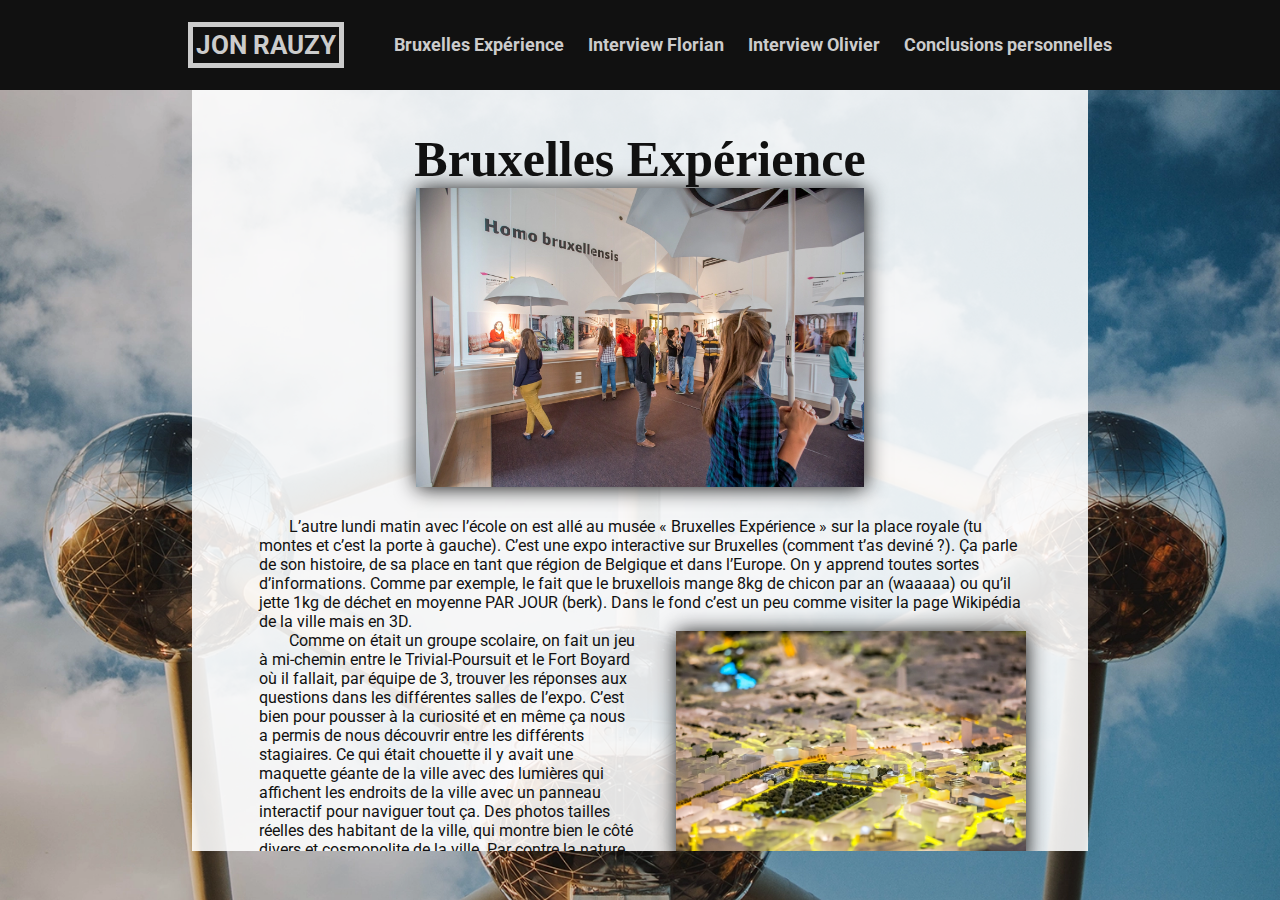
<file: bxlexp.html>
<!DOCTYPE html>
<html lang="en">
  <head>
    <meta charset="UTF-8" />
    <meta http-equiv="X-UA-Compatible" content="IE=edge" />
    <meta name="viewport" content="width=device-width, initial-scale=1.0" />
    <title>Jonathan Rauzy</title>
    <link rel="stylesheet" href="style.css" />
    <link rel="preconnect" href="https://fonts.googleapis.com" />
    <link rel="preconnect" href="https://fonts.gstatic.com" crossorigin />
    <link
      href="https://fonts.googleapis.com/css2?family=Roboto&family=Silkscreen&family=Fredericka+the+Great&display=swap"
      rel="stylesheet"
    />
    <link
      href="https://fonts.googleapis.com/icon?family=Material+Icons"
      rel="stylesheet" />
  </head>
  <body>
    <nav>
      <div class="navbar">
        <a href="index.html"><h2>JON RAUZY</h2></a>
        <div class="navlist">
          <a href="bxlexp.html">Bruxelles Expérience</a>
          <a href="florian.html">Interview Florian</a>
          <a href="olivier.html">Interview Olivier</a>
          <a href="conclusion.html">Conclusions personnelles</a>
        </div>
      </div>
    </nav>

        <!-- menu hamburger-->
        <ul class="menu">
          <li><a href="bxlexp.html">Bruxelles Expérience</a></li>
          <li><a href="florian.html">Interview Florian</a></li>
          <li><a href="olivier.html">Interview Olivier</a></li>
          <li><a href="conclusion.html">Conclusions personnelles</a></li>
        </ul>
        <button class="hamburger">
          <i class="menuIcon material-icons">menu</i>
          <i class="closeIcon material-icons">close</i>
        </button>

    <div class="splash-text" id="bxlbg">
      <div class="text">
        <h3>Bruxelles Expérience</h3>
        <figure>
          <img src="images/bxl2.webp" id="bxl2" />
        </figure>
        <div id="bxltxt">
          <p>
            L’autre lundi matin avec l’école on est allé au musée « Bruxelles
            Expérience » sur la place royale (tu montes et c’est la porte à
            gauche). C’est une expo interactive sur Bruxelles (comment t’as
            deviné ?). Ça parle de son histoire, de sa place en tant que région
            de Belgique et dans l’Europe. On y apprend toutes sortes
            d’informations. Comme par exemple, le fait que le bruxellois mange
            8kg de chicon par an (waaaaa) ou qu’il jette 1kg de déchet en
            moyenne PAR JOUR (berk). Dans le fond c’est un peu comme visiter la
            page Wikipédia de la ville mais en 3D.
          </p>
          <img src="images/bxl1.webp" id="bxl1" />
          <p>
            Comme on était un groupe scolaire, on fait un jeu à mi-chemin entre
            le Trivial-Poursuit et le Fort Boyard où il fallait, par équipe de
            3, trouver les réponses aux questions dans les différentes salles de
            l’expo. C’est bien pour pousser à la curiosité et en même ça nous a
            permis de nous découvrir entre les différents stagiaires. Ce qui
            était chouette il y avait une maquette géante de la ville avec des
            lumières qui affichent les endroits de la ville avec un panneau
            interactif pour naviguer tout ça. Des photos tailles réelles des
            habitant de la ville, qui montre bien le côté divers et cosmopolite
            de la ville. Par contre la nature compétitive du jeu nous a poussé à
            tout faire en courant, alors je pense qu’on a zappé pas mal d’infos.
            Et la madame de l’accueil a refusé que Yanis et Youcef fassent un
            bras pour déterminer le gagnant alors on était un peu déçus.
            N’empêche, big up l’équipe du musée et big up à Karen !
          </p>

          <p>
            Après, je sais pas si je recommande. Ça reste très anecdotique
            culturellement. C’est peut-être dû au fait qu’on a fait le jeu le
            plus vite possible… Et j’ai l’impression que la ville essaie de me
            convaincre qu’elle est cool alors que je suis déjà convaincu, hein !
            Sinon je serais rentré dans mon pays. Aussi on sait tous que
            Bruxelles a une culture de la dérision et de l’absurde (dédicace
            Magritte) qui ne transpire pas du tout dans ce musée. Tout est très
            terre à terre et 1er degrés. Je reste sur ma faim. Bref, vas-y
            toi-même, dis-moi quoi !
          </p>
          <p>-Bisou, Jon</p>
        </div>
        <video id="bxl3" muted loop autoplay>
          <source src="images/bxl3.MP4" type="video/mp4" />
          Your browser does not support the video tag.
        </video>
      </div>
    </div>
    <script src="js.js"></script>
  </body>
</html>
</file>
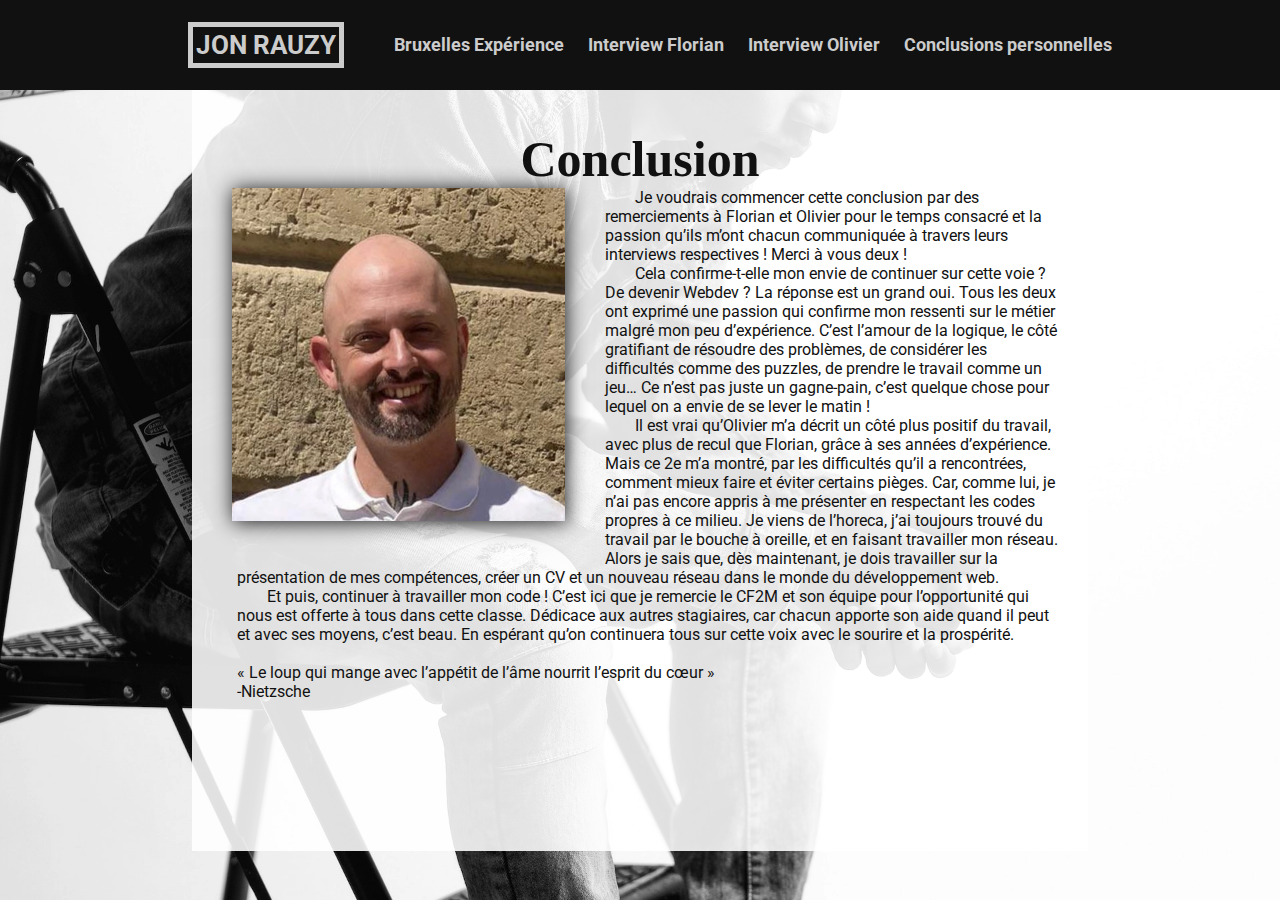
<file: conclusion.html>
<!DOCTYPE html>
<html lang="en">
  <head>
    <meta charset="UTF-8" />
    <meta http-equiv="X-UA-Compatible" content="IE=edge" />
    <meta name="viewport" content="width=device-width, initial-scale=1.0" />
    <title>Jonathan Rauzy</title>
    <link rel="stylesheet" href="style.css" />
    <link rel="preconnect" href="https://fonts.googleapis.com" />
    <link rel="preconnect" href="https://fonts.gstatic.com" crossorigin />
    <link
      href="https://fonts.googleapis.com/css2?family=Roboto&family=Silkscreen&family=Fredericka+the+Great&display=swap"
      rel="stylesheet" />
    <link
      href="https://fonts.googleapis.com/icon?family=Material+Icons"
      rel="stylesheet" />
  </head>
  <body>
    <nav>
      <div class="navbar">
        <a href="index.html"><h2>JON RAUZY</h2></a>
        <div class="navlist">
          <a href="bxlexp.html">Bruxelles Expérience</a>
          <a href="florian.html">Interview Florian</a>
          <a href="olivier.html">Interview Olivier</a>
          <a href="conclusion.html">Conclusions personnelles</a>
        </div>
      </div>
    </nav>

    <!-- menu hamburger-->
    <ul class="menu">
      <li><a href="bxlexp.html">Bruxelles Expérience</a></li>
      <li><a href="florian.html">Interview Florian</a></li>
      <li><a href="olivier.html">Interview Olivier</a></li>
      <li><a href="conclusion.html">Conclusions personnelles</a></li>
    </ul>
    <button class="hamburger">
      <i class="menuIcon material-icons">menu</i>
      <i class="closeIcon material-icons">close</i>
    </button>

    <div class="splash-text" id="conclubg">
      <div class="text">
        <h3>Conclusion</h3>
        <img src="images/moimoimoi.webp" id="maface" />
        <p>
          Je voudrais commencer cette conclusion par des remerciements à Florian
          et Olivier pour le temps consacré et la passion qu’ils m’ont chacun
          communiquée à travers leurs interviews respectives ! Merci à vous deux
          !
        </p>
        <p>
          Cela confirme-t-elle mon envie de continuer sur cette voie ? De
          devenir Webdev ? La réponse est un grand oui. Tous les deux ont
          exprimé une passion qui confirme mon ressenti sur le métier malgré mon
          peu d’expérience. C’est l’amour de la logique, le côté gratifiant de
          résoudre des problèmes, de considérer les difficultés comme des
          puzzles, de prendre le travail comme un jeu… Ce n’est pas juste un
          gagne-pain, c’est quelque chose pour lequel on a envie de se lever le
          matin !
        </p>
        <p>
          Il est vrai qu’Olivier m’a décrit un côté plus positif du travail,
          avec plus de recul que Florian, grâce à ses années d’expérience. Mais
          ce 2e m’a montré, par les difficultés qu’il a rencontrées, comment
          mieux faire et éviter certains pièges. Car, comme lui, je n’ai pas
          encore appris à me présenter en respectant les codes propres à ce
          milieu. Je viens de l’horeca, j’ai toujours trouvé du travail par le
          bouche à oreille, et en faisant travailler mon réseau. Alors je sais
          que, dès maintenant, je dois travailler sur la présentation de mes
          compétences, créer un CV et un nouveau réseau dans le monde du
          développement web.
        </p>
        <p>
          Et puis, continuer à travailler mon code ! C’est ici que je remercie
          le CF2M et son équipe pour l’opportunité qui nous est offerte à tous
          dans cette classe. Dédicace aux autres stagiaires, car chacun apporte
          son aide quand il peut et avec ses moyens, c’est beau. En espérant
          qu’on continuera tous sur cette voix avec le sourire et la prospérité.
          <br /><br />
          « Le loup qui mange avec l’appétit de l’âme nourrit l’esprit du cœur
          »<br />
          -Nietzsche
        </p>
      </div>
    </div>
    <script src="js.js"></script>
  </body>
</html>
</file>
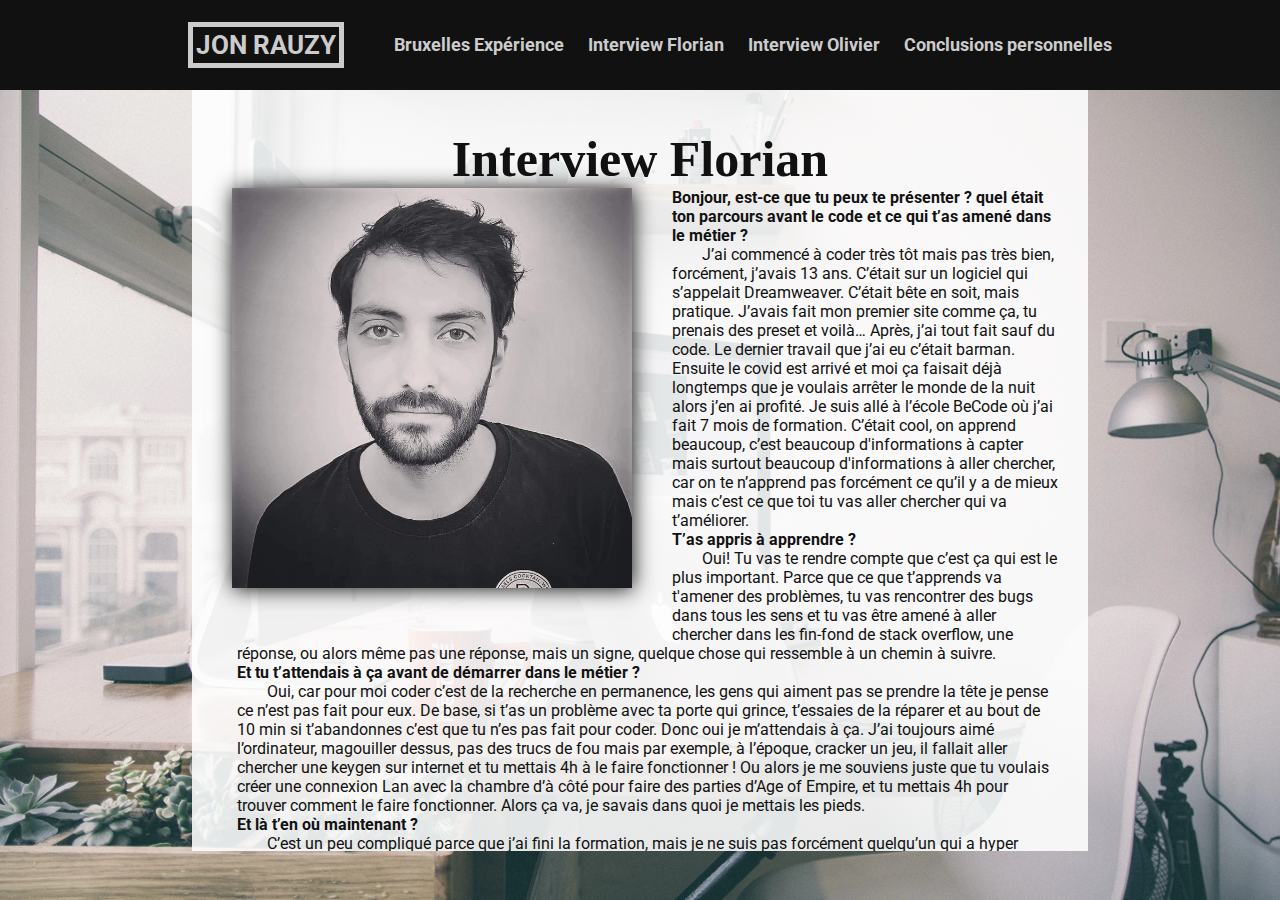
<file: florian.html>
<!DOCTYPE html>
<html lang="en">
  <head>
    <meta charset="UTF-8" />
    <meta http-equiv="X-UA-Compatible" content="IE=edge" />
    <meta name="viewport" content="width=device-width, initial-scale=1.0" />
    <title>Jonathan Rauzy</title>
    <link rel="stylesheet" href="style.css" />
    <link rel="preconnect" href="https://fonts.googleapis.com" />
    <link rel="preconnect" href="https://fonts.gstatic.com" crossorigin />
    <link
      href="https://fonts.googleapis.com/css2?family=Roboto&family=Silkscreen&family=Fredericka+the+Great&display=swap"
      rel="stylesheet"
    />
    <link
      href="https://fonts.googleapis.com/icon?family=Material+Icons"
      rel="stylesheet" />
  </head>
  <body>
    <nav>
      <div class="navbar">
        <a href="index.html"><h2>JON RAUZY</h2></a>
        <div class="navlist">
          <a href="bxlexp.html">Bruxelles Expérience</a>
          <a href="florian.html">Interview Florian</a>
          <a href="olivier.html">Interview Olivier</a>
          <a href="conclusion.html">Conclusions personnelles</a>
        </div>
      </div>
    </nav>
            <!-- menu hamburger-->
            <ul class="menu">
              <li><a href="bxlexp.html">Bruxelles Expérience</a></li>
              <li><a href="florian.html">Interview Florian</a></li>
              <li><a href="olivier.html">Interview Olivier</a></li>
              <li><a href="conclusion.html">Conclusions personnelles</a></li>
            </ul>
            <button class="hamburger">
              <i class="menuIcon material-icons">menu</i>
              <i class="closeIcon material-icons">close</i>
            </button>

    <div class="splash-text" id="flobg">
      <div class="text">
        <h3>Interview Florian</h3>
        <img src="images/floface.webp" id="floface" />
        <h5>
          Bonjour, est-ce que tu peux te présenter ? quel était ton parcours
          avant le code et ce qui t’as amené dans le métier ?
        </h5>
        <p>
          J’ai commencé à coder très tôt mais pas très bien, forcément, j’avais
          13 ans. C’était sur un logiciel qui s’appelait Dreamweaver. C’était
          bête en soit, mais pratique. J’avais fait mon premier site comme ça,
          tu prenais des preset et voilà… Après, j’ai tout fait sauf du code. Le
          dernier travail que j’ai eu c’était barman. Ensuite le covid est
          arrivé et moi ça faisait déjà longtemps que je voulais arrêter le
          monde de la nuit alors j’en ai profité. Je suis allé à l’école BeCode
          où j’ai fait 7 mois de formation. C’était cool, on apprend beaucoup,
          c’est beaucoup d'informations à capter mais surtout beaucoup
          d'informations à aller chercher, car on te n’apprend pas forcément ce
          qu’il y a de mieux mais c’est ce que toi tu vas aller chercher qui va
          t’améliorer.
        </p>
        <h5>T’as appris à apprendre ?</h5>
        <p>
          Oui! Tu vas te rendre compte que c’est ça qui est le plus important.
          Parce que ce que t’apprends va t'amener des problèmes, tu vas
          rencontrer des bugs dans tous les sens et tu vas être amené à aller
          chercher dans les fin-fond de stack overflow, une réponse, ou alors
          même pas une réponse, mais un signe, quelque chose qui ressemble à un
          chemin à suivre.
        </p>

        <h5>Et tu t’attendais à ça avant de démarrer dans le métier ?</h5>
        <p>
          Oui, car pour moi coder c’est de la recherche en permanence, les gens
          qui aiment pas se prendre la tête je pense ce n’est pas fait pour eux.
          De base, si t’as un problème avec ta porte qui grince, t’essaies de la
          réparer et au bout de 10 min si t’abandonnes c’est que tu n’es pas
          fait pour coder. Donc oui je m’attendais à ça. J’ai toujours aimé
          l’ordinateur, magouiller dessus, pas des trucs de fou mais par
          exemple, à l’époque, cracker un jeu, il fallait aller chercher une
          keygen sur internet et tu mettais 4h à le faire fonctionner ! Ou alors
          je me souviens juste que tu voulais créer une connexion Lan avec la
          chambre d’à côté pour faire des parties d’Age of Empire, et tu mettais
          4h pour trouver comment le faire fonctionner. Alors ça va, je savais
          dans quoi je mettais les pieds.
        </p>
        <h5>Et là t’en où maintenant ?</h5>
        <p>
          C’est un peu compliqué parce que j’ai fini la formation, mais je ne
          suis pas forcément quelqu’un qui a hyper confiance en moi. Surtout
          dans le monde des bureaux. C’est un peu paradoxal parce que c’est
          aussi le monde du code. C’est un peu un truc qui m’impressionne comme
          je viens du monde de la nuit, c’est pas du tout mon lieu de confort,
          c’est un autre contexte. Du coup, super peur, super nul dans la
          recherche d’emploi. Savoir comment se vendre, par exmple, juste
          prendre une photo bien pour mon CV... Ce n’est pas un truc que je sais
          faire. Du coup ça m’a amené juste à faire un stage et à rien trouver
          derrière et un petit peu baisser les bras. Je suis quelqu’un qui
          baisse les bras assez vite je pense. Ce qui est paradoxal...
        </p>
        <h5>Ca contredit le point que tu faisais avant haha!</h5>
        <p>
          C’est vrai, pour ce genre de chose j’ai pas confiance en moi. Au final
          ça m’a amené, en manque d’argent, à retourner travailler dans le monde
          de la nuit. Et ça m’a remotivé surtout à ne pas retravailler dans ce
          milieu ! Donc là j’ai eu de la chance, parce que j’ai toujours
          prospecté autour de moi, je ne me suis jamais arrêter de coder, je
          pense que c’est important de jamais s’arrêter et j’ai quand même eu
          une cliente, une personne qui m’a dit « j’ai besoin d’une plateforme,
          j’ai besoin de faire ci et ça dans ma plateforme » et ça tombait bien
          parce que j’avais besoin de clients. Parce que si je ne trouve pas de
          clients, si je ne trouve pas de patron, je trouve au moins une voie,
          pour essayer au moins de faire ma propre expérience. Donc du coup je
          me suis associé avec un autre pote qui était dans la même situation
          pour prendre ce client à 2.
        </p>
        <h5>A quoi ressemble ta journée type, comment tu t’organises ?</h5>
        <p>
          Avec mon pote on s’est fixé des heures où on commence et des heures où
          on termine. C’est vrai que moi si je ne me fixe pas ça je reste
          éveillé jusqu'à 6h du mat ! J’aime bien vivre la nuit mais là du coup
          je me lève à 9h du matin et je fais une pause de midi à 13 et finis à
          17. Puis des fois j’allonge jusqu’à 18-19h. C’est vrai que si je suis
          vraiment passionné par ce que je fais. Des fois tu peux continuer sans
          te dire que t’es en train de travailler, c’est ça qui est cool. Et je
          ne me douche pas ! évidemment !
        </p>
        <h5>
          Du coup t’es en freelance mais par défaut ? Toi tu voulais bosser en
          entreprise ?
        </h5>
        <p>
          Oui, je voulais bosser en start-up, pas forcément en grosse
          entreprise...
        </p>
        <h5>T’en es content de sa situation quand même ?</h5>
        <p>
          Ben écoute là c’est mon premier mois, tu m’interview vraiment au
          début. Mais oui, j’ai tout lâché et je suis content ! Je me lève avec
          l’envie de faire quelque chose que j’aime ! C’est ça qui te motive
          dans la vie finalement, c’est d’être heureux.
        </p>
        <img src="images/flo4.jpg" alt="" id="flo2" />
        <h5>
          Ca répond un peu à ma question : qui est qu’est-ce t’anime dans le
          métier ?
        </h5>
        <p>
          Oui hein, faire ce que t’aime ! Je ne sais pas pourquoi j’aime le code
          ! Son esthétique, c’est beau ! J’aime bien ce côté un peu magie noire,
          tu montres ça à n’importe qui et il dit « qu’est-ce que c’est que ce
          truc ??? »
        </p>
        <h5>Tu fais partie des initiés quoi ?</h5>
        <p>
          Alors que y’a rien, juste tu codes des pages et les gars pensent que
          tu vas aller hacker la NASA haha. Qui hack la NASA d’ailleurs t'sais.
          Et pour quoi faire ?
        </p>
        <h5>Du coup si c’était à refaire t’aurais fait pareil ?</h5>

        <p>
          Oui mais je n’aurais peut-être pas pris le même stage. Je trouve que
          le stage c’est hyper important ! Tu vois c’est où je pense que je me
          suis un peu lésé là-dessus. Comme d’hab, je n’ai pas très bien cherché
          et le premier truc qu’on m’a proposé j’ai dit oui. Ça me n’a pas
          apporté énormément de choses en termes d’apprentissage, de nouvelles
          compétences. Tandis que le mec avec qui je travaille, son stage, ça
          lui a quasiment tout appris. Il m’a dit « en 3 mois j’ai appris plus
          qu’en 7 mois de formation ». Et en bossant avec lui je le remarque !
        </p>
        <h5>Mais lui il a galéré aussi pour trouver du travail ?</h5>
        <p>
          Lui il a galéré après son stage. Ils lui ont dit « non, on ne cherche
          pas vraiment quelqu’un ». Du coup il a un peu galéré. Il est comme moi
          il vient du monde de la nuit donc dès que y’a plus d’argent tu
          retournes bosser derrière le bar… Et je pense comme moi il n’est pas à
          l’aise avec les gens des bureaux
        </p>
        <h5>C’est un conseil que tu donnerais ? Savoir se vendre ?</h5>
        <p>
          Savoir se vendre oui, et bien choisir son stage. Parce que moi je suis
          un peu tombé sur 2 gars qui montaient leur boite et il ne savait pas
          trop quoi me donner. Ils m’ont fait faire une sorte d’application
          twicht, une sorte d’extension. C’était complètement éclaté !
          D’ailleurs je suis sûr que le code ils l’ont jeté à la poubelle parce
          que y’avait rien à en faire. Ça fonctionnait mais ça servait à rien.
          Je pense qu’ils font ça pour voir comment ça faisait d’avoir des
          salariés. Parce qu’on était 4 stagiaires. On était finalement un petit
          peu des cobayes finalement. C'était un peu dommage...
        </p>
        <h5>
          T’aurais d’autres conseils à donner à quelqu’un qui veut débuter en
          2022 ?
        </h5>
        <img src="images/flo1.jpg" alt="" id="flo1" />
        <p>
          Oui, travailler jusqu’à 2h du matin Hahaha ! Mais pour un mec qui veut
          débuter, un conseil à lui donner ? Je ne sais pas. Pas baisser les
          bras pis savoir où tu vas. Moi y’a un truc qui m’a énormément aidé
          dans le début du code, c’est de me faire mes propres petits projets.
          Faire des petits jeux ou quoi. C’était un grand kiff ! Je pense
          c’était un fantasme de faire son propre jeu et en vrai c’est là où
          t’apprends le plus, parce que t’as une idée donc tu vas essayer des
          méthodes pour y arriver. Alors que quand tu pars de rien tu ne sais
          pas trop où tu vas arriver, tu vas nulle part quoi. Du coup ouais
          coder des petits projets, mais des trucs simples hein, pas obligé de
          partir en couille. Et un truc qui marche bien quand t’auras pris un
          peu d’expérience c’est de recréer des sites comme Facebook, ou comme
          Netflix en termes de base de données, etc. Comme ça aussi t’apprends
          beaucoup et quand tu mets ça sur un portfolio ça fait pro. C’est
          quelque chose que j’aurais dû faire depuis le début, c’est un conseil
          que je te donne que je n’ai pas suivi !
        </p>
        <h5>
          Les qualités d’un bon développeur c’est quoi pour toi ? Techniquement
          et humainement ?
        </h5>
        <p>
          Je n’ai toujours pas bossé en entreprise donc je ne sais pas. Les
          qualités je pense être patient. C’est une des plus grosses qualités.
          Ne pas péter un câble, même quand les gens te demandent quelque chose,
          les diriger vers la solution, pas non plus la leur donner. Mais être
          un bon pédagogue. C’est un métier d’entraide, t’es tout le temps en
          train de chercher des réponses.
        </p>
        <h5>Savoir travailler en équipe aussi non ?</h5>
        <p>Oui, et savoir faire des bonnes recherches</p>
        <h5>Où est-ce que tu te vois dans 5 ans ?</h5>

        <p>
          Sur la plage dans un jacuzzi Hahaha ! En vrai je me vois juste avec du
          pognon parce que faut pas se le cacher c’est quelque chose qui
          rapporte. En vrai, je sais pas. On parle toujours du nomade digital
          mais ça me fait un peu rire, c’est de la fausse pub. On ne va pas tous
          devenir nomade digital. Tu peux y arriver hein! Mais ce n’est pas la
          première année que tu le feras, quoi. Mais je pense que c’est
          réalisable au bout de 5 ans
        </p>
        <h5>
          Y’a vraiment beaucoup de gens qui se voient au bord de la plage avec
          leur pc...
        </h5>
        <p>
          Ouais, je sais pas si t’as déjà codé en face du soleil? Hahaha ! Je te
          souhaite bonne chance ! Mais en tout cas je me vois bien faire ça, si
          ça continue. Je me vois bien aller voir un pote et je vais 2 mois à
          côté de chez lui dans un Airbnb...
        </p>
        <h5>
          Tu ne te vois pas dans un endroit précis mais tu vois ce que t’aimes
          dans la vie…
        </h5>
        <p>En tout cas c’est du code que je veux faire ça c’est sûr !</p>
        <h5>Et le métier, tu le vois comment dans 5 ans ?</h5>
        <p>
          Je n’ai pas assez d’expérience pour dire. En fait, ça me fait un peu
          peur de voir ces intelligences artificielles augmenter et être de plus
          en plus efficaces. Là j’en ai vu une c’est une IA tu peux lui parler
          et tu peux lui demander de coder et elle code. Tu dis « Tu connais ce
          langage ? » elle te répond « oui » et tu lui poses une question sur ce
          langage et elle te donne des lignes de code et tu n’as plus rien à
          toucher. Donc j’ai un peu peur de ça, qu’on se fasse remplacer comme
          les taxis se sont fait remplacer par Uber…
        </p>
      </div>
    </div>
    <script src="js.js"></script>
  </body>
</html>
</file>
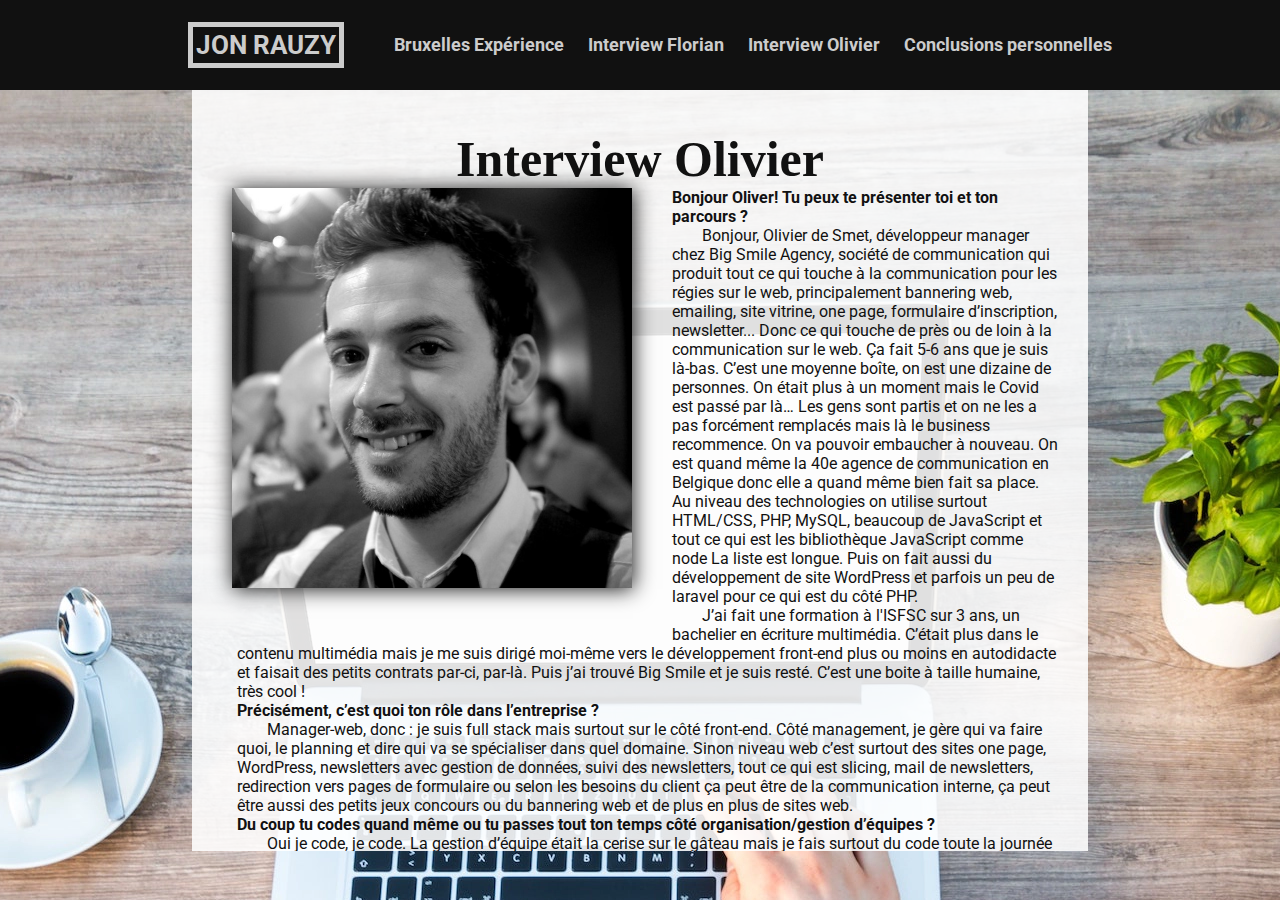
<file: olivier.html>
<!DOCTYPE html>
<html lang="en">
  <head>
    <meta charset="UTF-8" />
    <meta http-equiv="X-UA-Compatible" content="IE=edge" />
    <meta name="viewport" content="width=device-width, initial-scale=1.0" />
    <title>Jonathan Rauzy</title>
    <link rel="stylesheet" href="style.css" />
    <link rel="preconnect" href="https://fonts.googleapis.com" />
    <link rel="preconnect" href="https://fonts.gstatic.com" crossorigin />
    <link
      href="https://fonts.googleapis.com/css2?family=Roboto&family=Silkscreen&family=Fredericka+the+Great&display=swap"
      rel="stylesheet"
    />
    <link
      href="https://fonts.googleapis.com/icon?family=Material+Icons"
      rel="stylesheet" />
  </head>
  <body>
    <nav>
      <div class="navbar">
        <a href="index.html"><h2>JON RAUZY</h2></a>
        <div class="navlist">
          <a href="bxlexp.html">Bruxelles Expérience</a>
          <a href="florian.html">Interview Florian</a>
          <a href="olivier.html">Interview Olivier</a>
          <a href="conclusion.html">Conclusions personnelles</a>
        </div>
      </div>
    </nav>
            <!-- menu hamburger-->
            <ul class="menu">
              <li><a href="bxlexp.html">Bruxelles Expérience</a></li>
              <li><a href="florian.html">Interview Florian</a></li>
              <li><a href="olivier.html">Interview Olivier</a></li>
              <li><a href="conclusion.html">Conclusions personnelles</a></li>
            </ul>
            <button class="hamburger">
              <i class="menuIcon material-icons">menu</i>
              <i class="closeIcon material-icons">close</i>
            </button>

    <div class="splash-text" id="olibg">
      <div class="text">
        <h3>Interview Olivier</h3>
        <img src="images/oli2.jpg" id="oliface" />
        <h5>Bonjour Oliver! Tu peux te présenter toi et ton parcours ?</h5>
        <p>
          Bonjour, Olivier de Smet, développeur manager chez Big Smile Agency,
          société de communication qui produit tout ce qui touche à la
          communication pour les régies sur le web, principalement bannering
          web, emailing, site vitrine, one page, formulaire d’inscription,
          newsletter... Donc ce qui touche de près ou de loin à la communication
          sur le web. Ça fait 5-6 ans que je suis là-bas. C’est une moyenne
          boîte, on est une dizaine de personnes. On était plus à un moment mais
          le Covid est passé par là… Les gens sont partis et on ne les a pas
          forcément remplacés mais là le business recommence. On va pouvoir
          embaucher à nouveau. On est quand même la 40e agence de communication
          en Belgique donc elle a quand même bien fait sa place. Au niveau des
          technologies on utilise surtout HTML/CSS, PHP, MySQL, beaucoup de
          JavaScript et tout ce qui est les bibliothèque JavaScript comme node
          La liste est longue. Puis on fait aussi du développement de site
          WordPress et parfois un peu de laravel pour ce qui est du côté PHP.
        </p>
        <p>
          J’ai fait une formation à l'ISFSC sur 3 ans, un bachelier en écriture
          multimédia. C’était plus dans le contenu multimédia mais je me suis
          dirigé moi-même vers le développement front-end plus ou moins en
          autodidacte et faisait des petits contrats par-ci, par-là. Puis j’ai
          trouvé Big Smile et je suis resté. C’est une boite à taille humaine,
          très cool !
        </p>
        <h5>Précisément, c’est quoi ton rôle dans l’entreprise ?</h5>
        <p>
          Manager-web, donc : je suis full stack mais surtout sur le côté
          front-end. Côté management, je gère qui va faire quoi, le planning et
          dire qui va se spécialiser dans quel domaine. Sinon niveau web c’est
          surtout des sites one page, WordPress, newsletters avec gestion de
          données, suivi des newsletters, tout ce qui est slicing, mail de
          newsletters, redirection vers pages de formulaire ou selon les besoins
          du client ça peut être de la communication interne, ça peut être aussi
          des petits jeux concours ou du bannering web et de plus en plus de
          sites web.
        </p>
        <h5>
          Du coup tu codes quand même ou tu passes tout ton temps côté
          organisation/gestion d’équipes ?
        </h5>
        <p>
          Oui je code, je code. La gestion d’équipe était la cerise sur le
          gâteau mais je fais surtout du code toute la journée devant
          l’ordinateur. On est une équipe de 4 développeurs, on était 7 avant le
          COVID…
        </p>
        <h5>Tes journées elles ressemblent à quoi ?</h5>
        <p>
          Ma journée type : arrivée au boulot à 9h. On a une tradition, on se
          fait une petite to-do, un petit meeting avec l’équipe pour savoir ce
          qu’il y a à faire dans la journée et qui va faire quoi. Qui est
          surchargé et qui est moins chargé, répartir un petit peu le taff en
          fonction des besoins. Faut garder un peu à l’esprit qu’on a peut-être
          des boulots d’urgence qui vont sortir dans la journée et il faut
          anticiper ça. Après on regarde ce qui y a à faire, quelles sont les
          priorités, voir quels boulots doivent sortir en premier et faire le
          développement, c’est-à-dire se mettre devant Visual Studio Code et
          coder jusqu’à ce que ça sorte. Donc l’idée c’est qu’en règle générale
          un boulot va commencer quand l'account manager ? va étudier le besoin
          du client, ensuite elle va le traduire aux graphistes. Le graphiste va
          sortir un design, un mock-up du site ou un story board de la banner ou
          un PSD du mail qui va être validé par le client. Ensuite ça va passer
          dans l’équipe Dev et nous on va le développer. On va partir du boulot
          du graphiste on va le traduire en HTML, le mettre en ligne et faire le
          suivi Google analytics, suivi de campagne mail, sur les outils
          d’envois…
        </p>
        <h5>
          Combien de temps tu codes par rapport au temps passé pour mettre en
          place et les réunions ?
        </h5>
        <p>
          Ça peut aller très vite. Si c’est bien cadré, on a un brief par
          exemple : une banner DCM, CMR, un slicing mail qui est sensé aller de
          telle plateforme à telle plateforme ou un site web où on a juste un
          one page où on va récupérer les informations… Et on a les contraintes
          au niveau technique, il faut que ce soit fait en tel langage ou tel
          langage mais en général de ce côté-là c’est plus nous qui allons
          proposer au client en fonction de ses besoins. Donc on va coder en
          général les projets qui chez nous sont assez courts, on va dire une
          demi-journée, une journée chez le graphiste puis ça va passer 2-3
          jours chez les développeurs. Ensuite en fonction du suivi il va y
          avoir un système de ping-pong avec le client pour tout faire valider.
          Si c’est validé d’un coup tout le monde est content mais ça se passe
          rarement comme ça, en général, il y a toujours un retour en fonction
          des clients. Il y a un processus décisionnel par exemple, le n-1 va
          dire « c’est ok mais je dois valider avec mon n+1 », puis le n+1 va
          dire « voilà, je préférerais par ex le truc soit un peu plus gros ou
          qu’on insiste plus sur ce point-là… » et ainsi de suite…
        </p>
        <h5>Tu t’attendais à ça avant de commencer ?</h5>
        <p>
          Je m’attendais à moins de pression. Il y a quand même relativement de
          la pression, surtout dans le domaine de la pub parce que c’est l’image
          de marque du client qui est en jeu donc si tu fais une erreur de ton
          côté ça se répercutera peut-être lui d’une manière dont tu ne doutes
          pas forcément au début. Donc il faut énormément de rigueur dont je ne
          m'attendais pas sur ce genre de taff parce qu’au début tu vas pas
          forcément penser à tous les tenants et aboutissants de ton code. Et tu
          vas te rendre compte quelques jours plus tard qu’il y a une situation
          à laquelle tu n’avais pas pensé et ton formulaire peut être buggé à
          cause de ça.
        </p>
        <p>
          exemple, le truc classique au début, tu ne vas pas faire attention aux
          caractères spéciaux et tu vas tester avec ton nom ton prénom. Et en
          fait y a un caractère spécial chez un client, genre un nom avec un
          accent bizarre, et si tu n’as pas géré ça, alors ça ne rentrera pas
          dans la base de données et il va dire « oui je me suis inscrit mais je
          n’ai pas eu de mail de confirmation ». C’était un problème tout bête
          mais tu n’y penses pas forcément… Au fur à mesure tu crées tes propres
          check-list à respecter mais c’est une question d’habitude. De toute
          façon t’es pas livré à toi-même, t’as une période d’adaptation, t’as
          une période de formation. Tu ne vas pas livrer ton travail en main
          propre au client. Ça va d’abord passer par ton supérieur qui va
          checker et dire « ok c’est bon ». Ça va aussi passer par la com qui va
          faire une vérification. Par exemple, moi en néerlandais je pige rien
          mais ici à Bruxelles il faut que tout soit en 2 langues voire 3… Donc
          y a relecture des copies. Donc voilà, il y a quand même quelques
          échelons qui permettent que le boulot soit livré sans problèmes. Et si
          on peut éviter qu’il n’y ait trop de retours ça améliore notre
          rentabilité. Le job est rendu en main propre, le boss est content,
          tout le monde est content.
        </p>

        <h5>
          Donc la pression fait partie des inconvénients du taff pour toi ?
        </h5>
        <p>
          Il y en a qui ne supportent pas, oui ! Après, toi aussi t’as bossé au
          Délirium, la pression tu vois ça. Mais j’en ai vu plusieurs qui ont
          lâché au bout de 2-3 jours parce qu’ils ne pensaient pas que ça serait
          autant de pression, mais ça n'a rien à voir avec l’horeca quand même.
          Ils s’attendaient à être le c*l est dans une chaise à coder
          tranquille, mais en fait on se rend compte qu’il y a des deadlines et
          le site doit sortir. Si le contrat dit que le site doit être en ligne
          le lundi 23 octobre et si le vendredi 19 octobre t’as pas fini et bien
          tu vas devoir travailler tout le week-end et donc t’annules tes plans…
        </p>
        <p>
          Il n’y a pas de pénalités en soit mais ce n’est pas bon pour la boite
          et c’est pas bon pour toi. Après tu t'arranges, tu rattrapes tes
          heures... On a déjà fait des nuits entières à coder jusqu'à 5h du
          matin parce que le truc devait sortir le lendemain et que y’avait un
          bug qui fallait réparer. Après t’en rigole mais sur le coup y’en a qui
          lâchent. Ça arrive on va dire 2-3 fois par an.
        </p>
        <h5>
          C’est généralisé aux agences web ou c’est parce que vous êtes dans la
          pub ?
        </h5>
        <p>
          Non je pense que chez les agences web c’est encore pire. Nous ça va
          parce que, comme je t’ai dit, c’est des petits projets donc ça ne va
          jamais prendre une blinde de temps. Mais sur des sites web où tu as un
          développement sur plusieurs mois, là tu vas être beaucoup plus amené
          en fin de projet à avoir un deadline ou tu vas cravacher et suer.
          Parce que les gens qui ont pris les décisions ont dit que ça devait
          sortir tel jour et y’a la communication sur le site web qui a commencé
          et parfois des communiqués de presse. Donc le site doit sortir, tout
          doit sortir et tant pis si ton petit bug fait que ça se n’affiche pas
          sur internet explorer mais voilà…
        </p>
        <h5>Et si c’était à refaire, tu ferais pareil ?</h5>
        <p>
          Le seul truc que je ferais c’est de partir plus tôt de l’Horeca parce
          que j’ai eu du mal à trouver ma voie. Je l’ai trouvée un peu tard et
          maintenant je m’éclate dans le boulot, je m’éclate dans ce que je
          fais. Je ne fais rien d’autre et il n’y a rien d’autre qui me branche
          autant. Y a un côté gratifiant, tu fais un truc, comme parfois les
          petits challenges par exemple ça va être une animation que tu n’as
          jamais vu sur le web. Il n’y a pas longtemps, un client qui a vu les
          Avengers End-Game et il voulait une banner où le texte disparaisse
          comme le snap de Thanos. On était là « ah ouais ok ! » Et bien en une
          journée on a fait un texte qui est parti en Thanos et le client était
          super content ! Il avait une agence vidéo et il leur a envoyé pour
          qu’ils se basent sur ce qu’on avait fait. C’est très gratifiant.
        </p>
        <p>
          Et pareil, quand tu as des projets un peu plus poussés comme les
          gestions de données et t’as tout qui s’emboite, quand tous tes modules
          s'emboîtent les uns dans les autres et t’as une application qui
          fonctionne t’as juste à rentrer un bazar dedans ça calcule ton truc,
          tout fonctionne bien, tous les rouages s'emboîtent les uns dans les
          autres tu as vraiment un côté gratifiant qui est super chouette. Et ça
          fait jouer aussi ton côté créatif donc t’as la balance entre la
          créativité et l’ingéniosité, ça fait travailler tes méninges, c’est
          cool !
        </p>
        <p>
          Et tu vas voir au fur et à mesure y a des petites briques qui vont
          s’emboiter dans ta mémoire et tu vas te rappeler les problèmes que
          t’avais à une époque et tu dis « je l’ai réglé comme ça !? » Tu vas
          voir, un projet tu mettais 3 jours à faire, dans quelques années tu
          vas le faire en 1-2h.
        </p>
        <h5>
          T’avais ça au début : te lever la nuit avec des solutions dans la
          tête, comme disait Florian ?
        </h5>
        <p>
          Oui, ça m’arrive encore et c’est ça qui est bien, ton cerveau trouve
          la solution, il ne va pas s’échapper et c’est là que tu vois que tu
          t’éclates dans ce que tu fais. Ça devient un jeu. Et quand ça marche
          c’est gratifiant et parfois ça peut être très frustrant, quand tu n’as
          pas la solution des fois elle ne vient pas et ça fait trois jours que
          tu es dessus. Et tu commences à avoir le boss qui te met la pression «
          il va falloir debugger ce bazar » mais tu ne sais pas comment faire…
          Là, il ne faut pas hésiter à demander de l’aide… Sur internet il y a
          une communauté qui est géniale ! T’as des sites comme StackOverflow,
          où tu poses une question et un quart d’heure après t’as déjà 6
          réponses. T’as par exemple un gars qui a fait une fonction PHP
          exactement comme ce dont t’avais besoin mais lui il l’a fait en 5
          lignes ce que toi t’as fait en 3 pages… Et c’est le gros avantage, on
          bosse sur des outils sur lesquels il y a des milliers de personnes
          dans le monde qui font la même chose et qui ont l’info. Tu n’es pas
          seul. À partir du moment où t’as une connexion internet t’as tout ce
          qu’il te faut. Il ne faut vraiment pas hésiter à poser des questions
          bêtes, même très bêtes. Google va être ton ami, si c’est vraiment
          bête, tu tapes ta question dans Google et y a forcément quelqu’un qui
          sortira un truc. Et si tu ne la trouves vraiment pas, tu vas sur stack
          overflow, c’est la bible. Codepen aussi, plus au niveau animation,
          CSS, visuel, front-end… C’est le Pinterest du code quoi !
        </p>
        <h5>Jusqu’à quel point c’est cheaté ?</h5>
        <p>
          Ce n’est pas cheaté parce que ce sera jamais 100% ce que toi tu
          voulais. Il faut savoir l’utiliser, tu ne vas pas pouvoir faire un
          copier-coller à 100%. Donc ce n’est pas du cheat. Tout le monde fait
          ça. Tu vas récupérer ton bout de code et tu vas l’adapter. C’est juste
          prendre ce dont t’as besoin sans la pollution à côté ou bien
          comprendre comment ça a été fait pour l’adapter en fonction. 90% des
          problèmes que tu vas rencontrer il y a déjà quelqu’un qu’il l’a
          rencontré et qui a posé la question sur le net. Stack overflow pour
          tout ce qui est back-end et codepen pour tout ce qui est front-end.
          Sur codepen t’as même des mecs qui se sont amusé à faire une animation
          sympa et qui vont le mettre en ligne. Tu vas te demander « comment ils
          ont fait ça ! »
        </p>
        <h5>Qu’est-ce qui font les qualités d’un bon Webdev ?</h5>
        <p>
          Humainement, la curiosité ! Il faut clairement être curieux. Si tu vas
          juste pondre ce qu’on t’a demandé de faire sans proposer quelque chose
          derrière, sans réfléchir au truc, à améliorer et juste faire ce qu’on
          te demande de faire… tu ne vas pas t’améliorer. Il faut que toi tu t'y
          intéresses. Que tu ne te cantonnes pas aux outils que tu connais. Il
          faut essayer de savoir s’il n’y a pas un outil éventuellement, que tu
          ne connaîtrais pas, mais qui est mieux. C’est là que tu vas
          t’améliorer. C’est vraiment un boulot où il ne faut pas rester dans sa
          zone de confort. Exemple le gars « je connais WordPress, moi je fais
          que du WordPress. » Non ! Ça va pour certains types de site mais c’est
          une usine à gaz et parfois ça va être overkill, tu n’as pas besoin de
          ça pour ton site. T’as juste besoin d’un peu de PHP, un peu de MySQL
          et c’est bon ton site est là. Et des fois t’auras des trucs mieux,
          plus poussés et qui vont te donner plus de liberté comme par exemple
          Strapi ou des trucs comme ça… Mais tu vas devoir apprendre par
          toi-même ! Et aussi l’anglais, c’est indispensable. Si tu fais tes
          recherches en français tu te bloques 90% des réponses.
        </p>
        <p>
          Sinon niveau technique, c’est difficile à dire. Il n’y a pas vraiment
          de qualité technique, ça s’apprend. Chaque poste va être différent et
          va te demander des qualités différentes. Si tu changes de boite tu ne
          vas pas forcément travailler pareil. T’es le roi du monde dans ta
          boite et tu vas arriver dans une boite tu vas être en bas de l’échelle
          et tu vas tout devoir réapprendre de zéro.
        </p>
        <h5>
          Et là où t’es, tu me disais tu travail avec HTML/CSS, PHP et JS ? Mais
          est-ce tu prends du temps à apprendre d’autres langages ? Pour le
          plaisir ou pour la curiosité…
        </h5>
        <p>
          Ça arrive oui ! Mais ça arrive de moins en moins d’avoir du temps où
          me poser pour ça, mais oui. Quand on fait des sites web on essaie
          toujours de réfléchir à ce qu’on veut faire et après les clients
          viennent souvent avec des contraintes. Récemment on devait faire un FM
          manager qui est un outil qui est déjà en place et qui
          est open source. Mais qui est Ruby à la base. Et je ne connaissais pas
          un seul mot de Ruby, je n’avais jamais installé un projet Ruby et j’ai
          dû apprendre. On m’a dit tu feras ça, on ne m’a pas demandé si je
          connaissais Ruby... Donc c’est vital. Effectivement dès que j’ai le
          temps de le faire… Après y a certains langages avec lequel t’as le
          plus d’affinité. Nous, dans l'équipe, on aime bien VuJS. C’est un
          Framework de JavaScript qui est cool et qui te permet de faire des
          sites ultra rapides, ultra légers. Quand on a découvert ça, ça a tout
          changé. Si t’assimiles à Strapi, t’as ton front end sur un serveur et
          ton back end sur l’autre et ton front end il va pas faire plus de 2
          méga ! Donc ça revient à ce que je disais : il ne faut pas se
          cantonner à ce que tu connais déjà, il faut pas se mettre des
          œillères. Et il faut aussi discuter avec les autres développeurs parce
          que y a peut-être des outils dont tu n’as pas encore entendu parler et
          ils vont te dire par exemple « ce Framework js est cool, ouais tu veux
          des animations CSS j’utilise GreenSock tu vas voir ça va te changer
          la vie ». Et tu découvres Morph SVG et tu te demandes «
          waaa qu’est-ce que c’est que ce truc. » Donc voilà il faut être
          curieux. Et il ne faut pas se prendre la tête. Il y en a énormément
          comme ça dans le développement qui ont la grosse tête et qui disent
          que le code des autres c’est de la m**de. Non ! Il faut garder
          l’humilité et savoir regarder le code des autres. Sinon tu
          n’apprendras pas de tes erreurs. Et ça rend le taff beaucoup moins
          routinier. Et le fait de travailler en équipe c’est assez cool. Si
          t’as l’habitude de travailler qu’avec ton propre code tu vas peut-être
          faire des erreurs ou des grossièretés et tu vas lire le code de
          quelqu’un d’autre et te dire « Ah oui il a fait ça comme ça !? ». Et
          être ouvert aux critiques, pas se dire, « il a critiqué mon taff va te
          foutre ». Non, écoute ce qu’il a à dire et t’auras bon !
        </p>
        <h5>Tu te vois où dans 5 ans ?</h5>
        <p>
          Grande question. C’est plus une question personnelle. Côté
          professionnel j’espère bien garder mon taff. Malheureusement je peux
          difficilement monter dans les échelons maintenant mais j’aimerais bien
          me diriger plus dans le chef de projet. Gérer le projet, faire plus
          parti du processus de réflexion sur l’outil et proposer des solutions.
          Répondre à des problématiques plus du côté projet que du niveau
          technique.
        </p>
        <p>
          La gestion d’équipe j’aime bien. C’est plus ou moins ce que je fais à
          l’heure actuelle mais on est quand même une petite boite, ça reste
          très modéré par rapport à une grosse boîte. Après le problème c’est
          que tu touches moins au code et t’as moins le côté gratifiant mais ça
          reste quand même cool. Il y a plus de processus décisionnel avec le
          client. Pour le moment j’ai vraiment zéro discussion avec le client.
          Je les rencontre de temps en temps et je trouve que c’est assez cool.
          Parce qu'avant que je passe manager dans ma boite c’était les account
          qui allaient au rendez-vous client et ils ont zéro connaissance
          technique. Ils vont toujours te dire « si, si je connais ! » mais en
          fait non.
        </p>
        <p>
          Donc j’ai poussé pour que quand y a un projet relativement poussé y’a
          un développeur à la réunion pour mettre le holà. Genre « ça va être
          possible mais ça, ça ne va pas être possible » et expliquer au client
          pourquoi. Parce qu'il y a des problématiques auxquelles ils n’ont pas
          forcément pensé. Et tu te peux proposer une solution adaptée. Puis
          quand tu n’as pas de relation avec le client c’est les acount qui
          récupèrent tous les lauriers. Tu te fais taper sur les doigts quand ça
          ne va pas mais t’entends pas trop quand ça va bien. Alors quand tu
          vois le client qui a un grand sourire et qui dit « c’est génial ce que
          vous avez fait » c’est cool, ça a un côté assez gratifiant. Sinon, tu
          ne vois pas la tête du client quand tu rends le projet. En règle
          générale si t’aimes ce que tu fais, ton projet tu vas en être fier.
          C’est ton petit bébé, tu as passé du temps dessus et au bout d’un
          moment tu le donnes à quelqu’un d’autre et t’en entends plus parler.
          Alors, si t’as des retours du client voilà c’est assez cool et après
          tu peux avoir des discussions avec lui sur comment l’améliorer ça peut
          être bon pour le business. Aussi parce qu'il apprécie certaines
          parties d’un taf que t’as fait mais tu te n’en rends pas forcément
          compte.
        </p>
        <p>
          C’est souvent en plus dans le web parce que ça va être des tout petits
          détails qui rentrent dans une globalité et l’œil externe va pas du
          tout le remarquer mais toi t’as réussi à faire un truc ! Surtout dans
          le back où c’est vraiment que des calculs derrières : tu vas juste
          entrer une donnée et y a une autre donnée qui va sortir mais
          l’utilisateur ne sait pas ce qu’il y a derrière, qu’il y a 15000
          processus et t’as réussi à faire tout fonctionner. C’est assez drôle
          parfois, les briefs des clients, ils te disent « moi je ferais comme
          ci ou comme ça » Principalement au niveau des banners, où t’as des
          formats bien précis des pixels de largeur, des pixels de hauteurs et
          parfois ils vont te demander de ouais je veux une bannière responsive
          je partirais de celle-là pour faire celle-là. T’es là « non mec
          responsive ça réagit complètement différemment !» Tu rigoles
          intérieurement mais tu ne vas pas dire au client « non tu dis de la
          m**de, tais-toi ! » tu vas faire « ouais c’est cool je vais garder ça
          à l’esprit » et faire ta sauce… Mais voilà, on diverge…
        </p>
        <h5>Tu vois comment le métier dans 5 ans ?</h5>
        <p>
          Oula c’est dur à dire ! C’est faire des plans sur la comète. Parce que
          tu peux avoir une nouvelle technologie, un nouveau langage qui va
          arriver et qui va révolutionner le truc. Allez Bam ! Du jour au
          lendemain ils vont sortir html 6 par exemple. Bon pour l’instant,
          html5 il n’y a pas besoin de le changer et il est top comme il est
          mais on ne sait jamais. Et c’est surtout au niveau des appareils qu’on
          va utiliser, par exemple il y a 15 ans le responsive c’était une
          cerise sur le gâteau, maintenant c’est mobile first depuis 10 ans : on
          pense d’abord au mobile.
        </p>
        <h5>T’as vu le changement en 5 ans dans le métier ?</h5>
        <p>
          Sur les site web ça reste quand même desktop first mais il y a 10 ans
          c’était déjà bien ancré et je pense que maintenant ce qui va peut
          changer c’est l’affichage des trucs comme le Metaverse. Ça ne
          m’inquiète pas, y aura toujours du taff mais est-ce que dans 10 ans
          ils ne vont pas sortir un outil où t’auras plus besoin de développeur
          web pour sortir ton site. Avec les IA et tout. Au niveau du code je ne
          sais pas s’ils pourront tout faire mais au niveau des graphismes, je
          ne sais pas si tu vois ce qu’ils font maintenant avec les IA mais y a
          des trucs c’est ultra puissant. Genre t’as une idée derrière la tête
          tu lances le truc et l’IA va sortir un truc qui est encore plus fou
          que ce que tu t’imaginais. Mais au niveau actuel des choses tu peux
          pas remplacer une équipe de dev. Les gens qui vont te dire « j’ai fait
          mon site sur wix » mais ton site il est tout pété, ce n’est pas
          possible. C’est dommage, plus pour les indépendants qui visaient les
          petites entreprises et les particuliers pour faire leur site mais
          maintenant ils se retrouvent là. Un particulier ne va pas dépenser 800
          euros pour sa page web. Il a Wix qui coûte 40 euros et il a un truc
          pas fou mais il est content. Après, y a toujours la communication où
          t’auras toujours des besoins bien précis et ce n’est pas une IA qui le
          fera je pense. Et ils ont du blé à dépenser, dans la com digitale.
        </p>
        <p>
          Et je veux dire, il y a encore tout à faire dans la com digitale.
          C’est encore un nouveau domaine, t’as une montagne d’idées à creuser :
          des web page à faire, des jeux concours… Je pensais à un jeu concours
          où tu gagnerais des places pour un festival d’électro et l’idée
          c’était un one page où l’utilisateur devait faire le plus de tours de
          platine avec sa souris. Tu vois, c’est des petits trucs comme ça où tu
          te dis « ça va être cool » mais c’est tout un challenge derrière :
          faire ta platine et comment est-ce que ta platine va tourner, ton
          vinyle tu vas pas le faire tourner en jpeg ou png. Tu vas le faire
          tourner sur son axe. La platine, tu ne la vois pas dessus, elle est un
          peu décalée… Donc, c’est des petits détails comme ça qui vont te
          prendre la tête et comme je disais tantôt, sur codepen, tu vas voir
          que y en a un qui a fait un projet un peu comme ça et après tu
          cherches un compteur de tour et tu vois qu’un autre l’a fait.
          T’utilises les 2 et c’est comme un puzzle. Forcément t’as besoin
          d'idées fraîches qui viennent toi. Mais c’est ça qui est vraiment le
          côté gratifiant.
        </p>

        <h5>Un mot de la fin ?</h5>
        <p>
          C’est cool ! Contrairement à ce qu’on croit y a du taff, y’a même des
          pénuries en fait dans le web ! Donc c’est une bonne réinsertion.
          Après, il ne faut pas avoir peur de se vendre et de chercher. Parce
          que pour 10 entretiens d’embauche tu vas en avoir un qui va vouloir te
          prendre. Et il faut trouver la boite qui te correspond. Donc faut pas
          avoir peur au niveau de la recherche de taff. Et il ne faut pas avoir
          peur des outils et langages demandés sur les annonces, parce que, en
          général, les mecs ils vont te mettre tous les outils avec lesquels ils
          taffent et avoir 5 ans d’expériences… Mais il n’y a personne qui a ce
          profil là en vrai. Donc faut pas avoir peur de postuler quand même sur
          des trucs dont tu ne te sens pas. Tu te dis « ce n’est pas mon profil
          » mais en fait c’est un humain qui y a derrière l’annonce. Donc savoir
          se vendre un petit peu et arrondir les angles parfois. Et savoir gérer
          les temps morts et les temps durs. Il y a des moments où tu ne vas pas
          avoir de taff pendant 3 jours, tu vas t’ennuyer. C’est là que tu vas
          en profiter pour apprendre un nouvel outil. Et il y a des moments où
          tu vas te faire déchirer et tu vas faire des extras voilà, faut des
          heures sup tu connais ! Pis encore une fois, au niveau de la technique
          : s’intéresser, ne pas hésiter à coder sur ses heures de temps libre,
          prendre ça comme un jeu. À partir du moment où tu prends ça comme un
          jeu, tu vois plus le temps passer, ta journée elle a commencé à 9h et
          elle finit à 18h et t’es là « je n’ai pas pris de pauses à midi ?
          c’est bizarre ? c’est pas grave » haha !
        </p>
        <h5>C’est bon pour la santé ?</h5>
        <p>Je sais pas, haha !</p>
      </div>
    </div>
    <script src="js.js"></script>
  </body>
</html>
</file>
<file: style.css>
html,
body{
  height: 100%;
  width: 100%;
  box-sizing: border-box;
  margin: 0;
  padding: 0;
}

* {
  font-family: roboto;
  color: rgb(17, 17, 17);
  box-sizing: border-box;
  margin: 0;
  padding: 0;
}

nav {
  height: 10vh;
  width: 100%;
  background-color: rgb(17, 17, 17);
  margin: 0;
}

.navbar {
  height: 10vh;
  width: 80%;
  margin: auto;
  display: flex;
  flex-direction: row;
  justify-content: space-between;
  align-items: center;
}

.navlist {
  padding-right: 40px;
}

.menu, .hamburger {
  display: none;
}

.splash {
  height: 90vh;
  width: 100%;
  display: flex;
  background-image: url(images/fond.webp);
  object-fit: cover;
}

h1 {
  margin: auto;
  font-size: 13em;
  text-align: center;
  font-family: "Times New Roman", Times, serif;
}

.splash-text {
  height: 90vh;
  width: 100%;
  background-size: cover;
  background-position: center;
}

#bxlbg {
  background-image: url(images/atomium.webp);
}

#flobg {
  background-image: url(images/flofond.webp);
 
}

#olibg {
  background-image: url(images/olifond.webp);
  background-size: auto;
  background-repeat: no-repeat;
  background-position: top;
  background-color: rgba(155, 138, 132, 0.4);
  /* background: linear-gradient(to bottom, transparent, rgb(155, 138, 132),
    url("images/olifond.webp") */
}

#conclubg {
  background-image: url(images/conclufond.webp);
}

.text {
  height: 84.5vh;
  width: 70%;
  margin: auto;
  background-color: rgba(255, 255, 255, 0.88);
  padding-bottom: 50px;
  overflow: auto;
  
}

.text p,
h5,
br {
  margin-left: 45px;
  text-indent: 30px;
  margin-right: 30px;
  font-size: 1rem;
}

#bxltxt {
  width: 95%;
  margin: auto;
  margin-top: 30px;
}

h5 {
  text-indent: 0;
}

h3 {
  margin-top: 0;
  text-align: center;
  padding-top: 40px;
  font-size: 50px;
  font-family: "Times New Roman", Times, serif;
}

h2 {
  margin-left: 40px;
  padding: 3px;
  border: solid rgb(204, 204, 204) 5px;
  color: rgb(204, 204, 204);
}

h2:hover {
  color: white;
  border: solid white 5px;
}

.navbar a {
  color: rgb(204, 204, 204);
  text-decoration: none;
  margin-left: 20px;
  font-size: 1.1rem;
  font-weight: bold;
}

a:hover {
  color: white;
}

img {
  margin: 40px;
  box-shadow: 1px 1px 20px;
  margin-top: 0;
}

figcaption {
  text-align: center;
}

#floface,
#oliface {
  width: 400px;
  float: left;
}

#flo1,
#oli2 {
  width: 350px;
  float: right;
  margin-right: 40px;
}

#flo2 {
  width: 350px;
  float: left;
  margin-top: 20px;
}

#bxl2 {
  width: 50%;
  display: block;
  margin: auto;
  margin-top: 25;
}

#bxl1 {
  width: 350px;
  float: right;
}

#bxl3 {
  width: 75%;
  display: block;
  margin: auto;
}

#maface {
  width: 333px;
  float: left;
}
</file>
